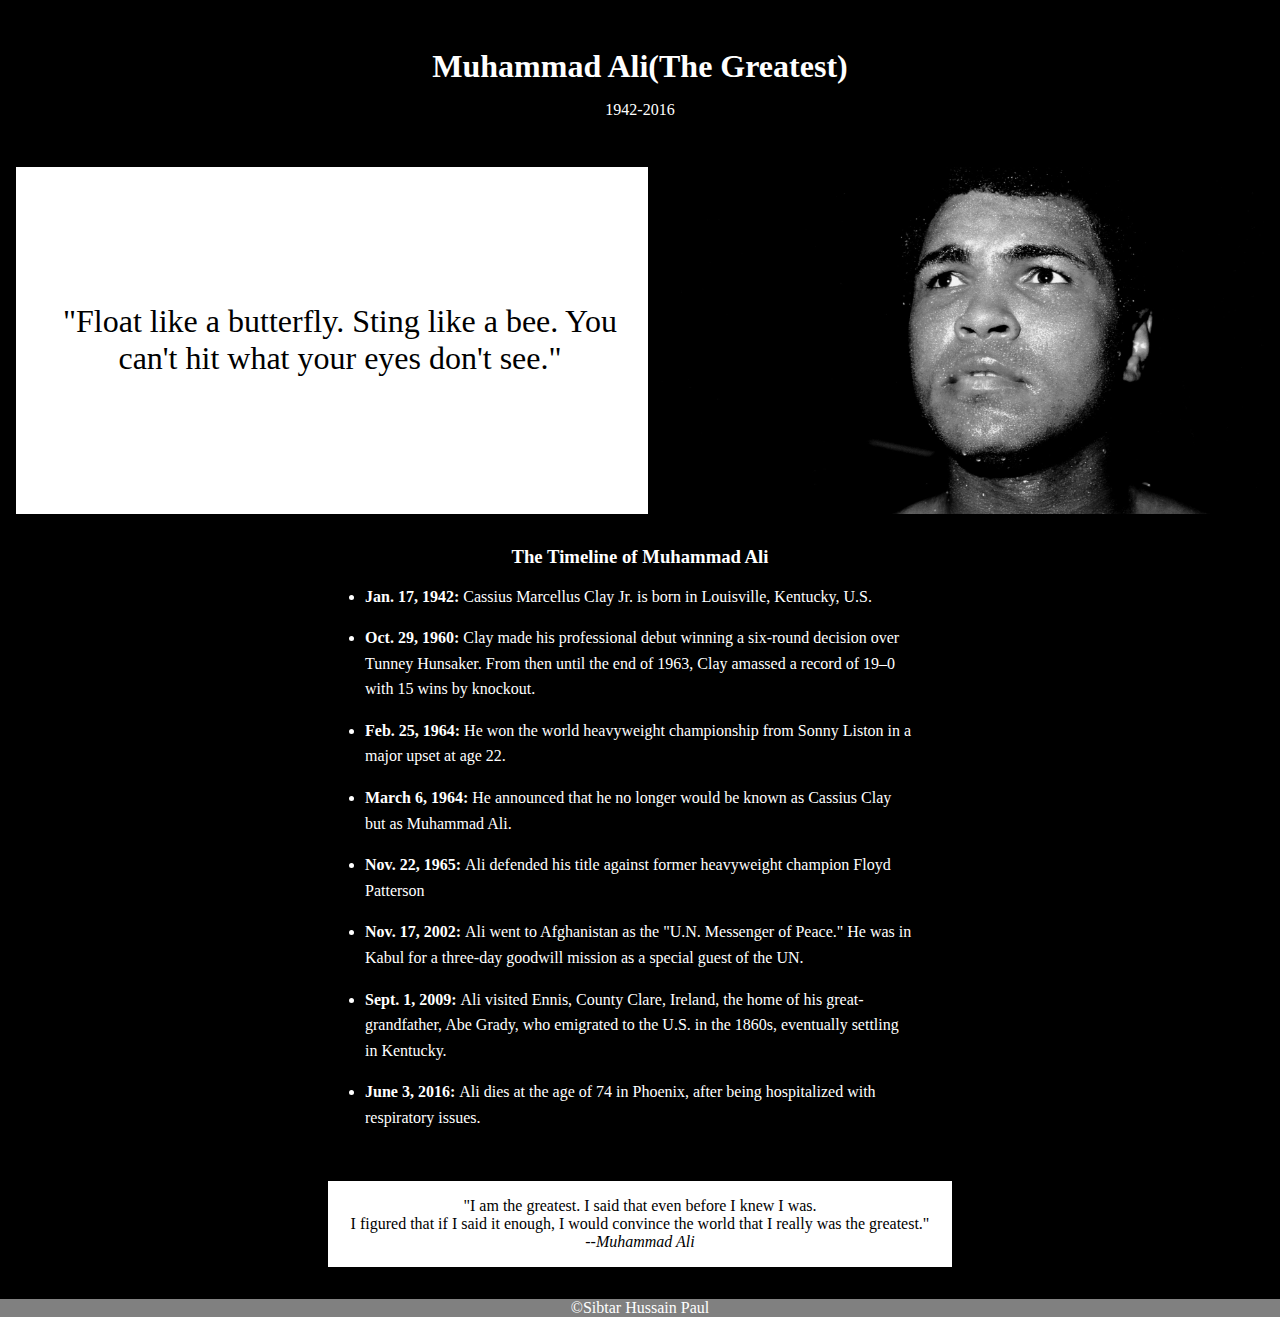
<file: index.html>
<!DOCTYPE html>
<html lang="en">

<head>
    <meta charset="UTF-8">
    <meta http-equiv="X-UA-Compatible" content="IE=edge">
    <meta name="viewport" content="width=device-width, initial-scale=1.0">
    <title>Muhammad Ali Tribute Page</title>
    <link rel="stylesheet" href="tribute_page.css">
</head>

<body>
    <header class="header">
        <h1 class="title">Muhammad Ali(The Greatest)</h1>
        <p class="description">1942-2016</p>
    </header>
    <section class="tribute">
        <blockquote>
            "Float like a butterfly. Sting like a bee. You can't hit what your eyes don't see."
        </blockquote>
        <img src="./muhammad ali.jpg" alt="Muhammad Ali Image">
    </section>
    <section class="tribute-info">
        <h3>The Timeline of Muhammad Ali</h3>
        <ul>
            <li><strong>Jan. 17, 1942: </strong> Cassius Marcellus Clay Jr. is born in Louisville, Kentucky, U.S.</li>
            <li><strong>Oct. 29, 1960: </strong> Clay made his professional debut winning a six-round decision over
                Tunney Hunsaker. From then until the end of 1963, Clay amassed a record of 19–0 with 15 wins by
                knockout.</li>
            <li><strong>Feb. 25, 1964: </strong> He won the world heavyweight championship from Sonny Liston in a major
                upset at age 22.</li>
            <li><strong>March 6, 1964: </strong> He announced that he no longer would be known as Cassius Clay but as
                Muhammad
                Ali.</li>
            <li><strong> Nov. 22, 1965: </strong> Ali defended his title against former heavyweight champion Floyd
                Patterson
            </li>
            <li><strong>Nov. 17, 2002: </strong> Ali went to Afghanistan as the "U.N. Messenger of Peace." He was in
                Kabul for a
                three-day goodwill mission as a special guest of the UN.</li>
            <li><strong> Sept. 1, 2009: </strong> Ali visited Ennis, County Clare, Ireland, the home of his
                great-grandfather,
                Abe Grady, who emigrated to the U.S. in the 1860s, eventually settling in Kentucky.</li>
            <li><strong>June 3, 2016: </strong> Ali dies at the age of 74 in Phoenix, after being hospitalized with
                respiratory
                issues.</li>
        </ul>
        <blockquote>
            <p> "I am the greatest. I said that even before I knew I was.<br> I figured that if I said it enough, I
                would
                convince the world that I really was the greatest."</p>
            <cite>--Muhammad Ali</cite>
        </blockquote>
    </section>
    <footer>
        <p>&copy;Sibtar Hussain Paul</p>
    </footer>
</body>

</html>
</file>
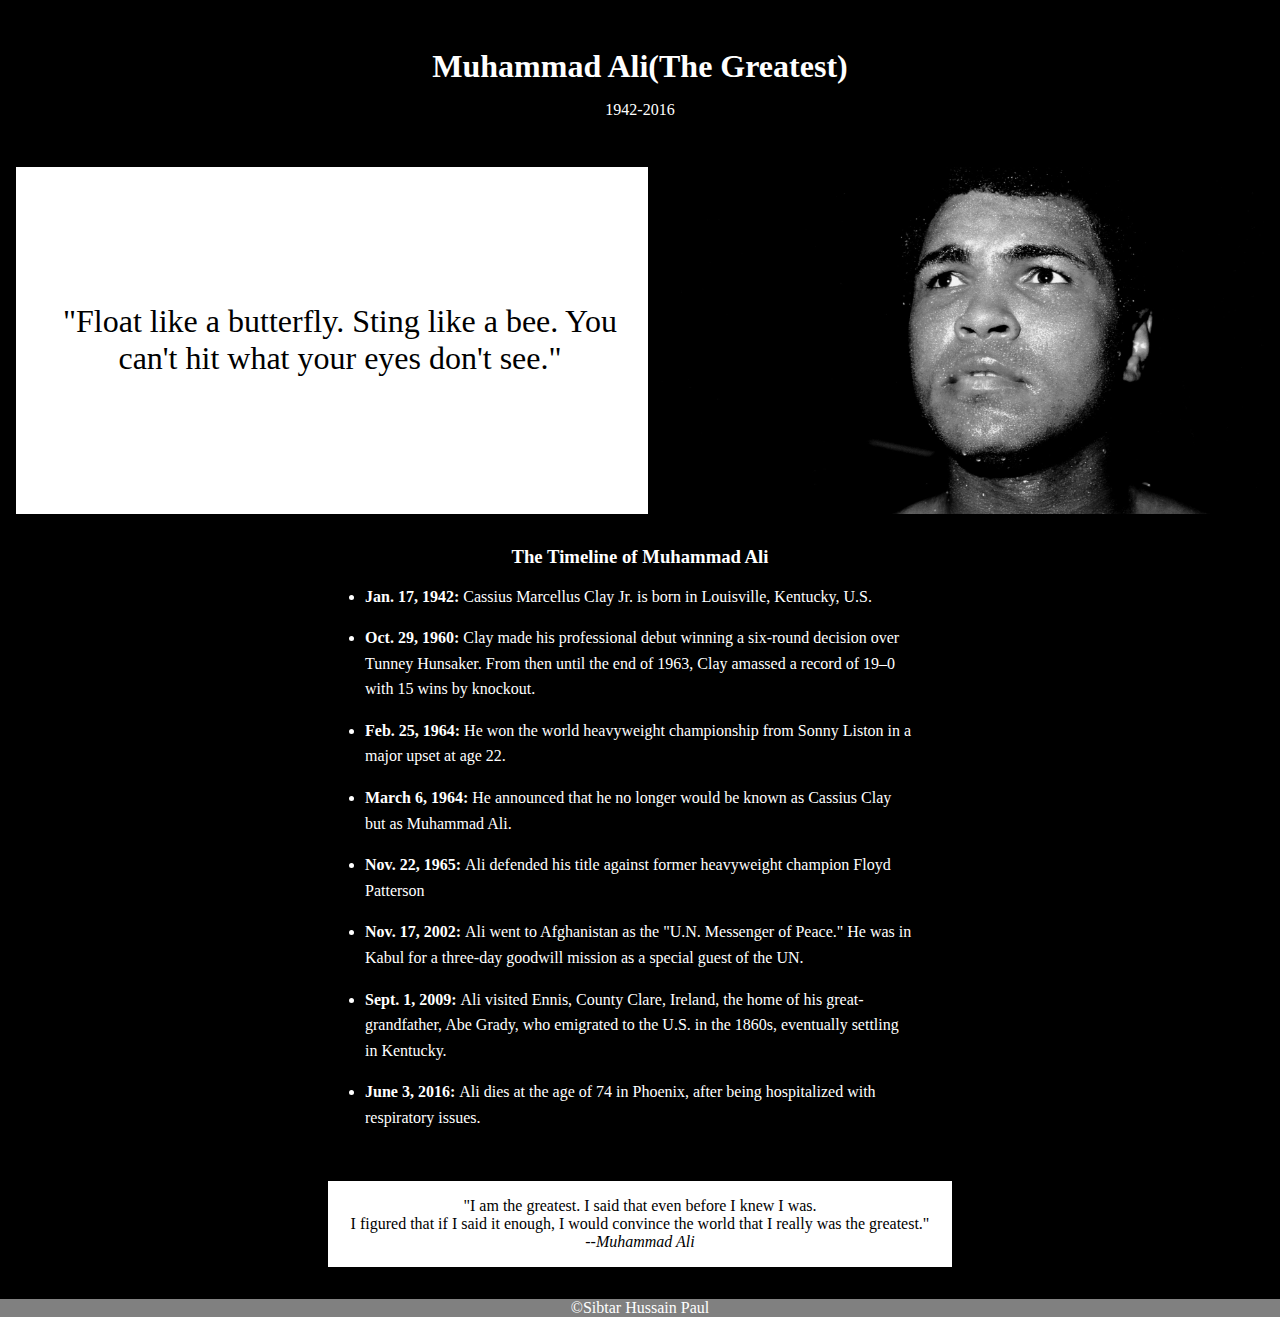
<file: tribute_page.html>
<!DOCTYPE html>
<html lang="en">

<head>
    <meta charset="UTF-8">
    <meta http-equiv="X-UA-Compatible" content="IE=edge">
    <meta name="viewport" content="width=device-width, initial-scale=1.0">
    <title>Muhammad Ali Tribute Page</title>
    <link rel="stylesheet" href="tribute_page.css">
</head>

<body>
    <header class="header">
        <h1 class="title">Muhammad Ali(The Greatest)</h1>
        <p class="description">1942-2016</p>
    </header>
    <section class="tribute">
        <blockquote>
            "Float like a butterfly. Sting like a bee. You can't hit what your eyes don't see."
        </blockquote>
        <img src="./muhammad ali.jpg" alt="Muhammad Ali Image">
    </section>
    <section class="tribute-info">
        <h3>The Timeline of Muhammad Ali</h3>
        <ul>
            <li><strong>Jan. 17, 1942: </strong> Cassius Marcellus Clay Jr. is born in Louisville, Kentucky, U.S.</li>
            <li><strong>Oct. 29, 1960: </strong> Clay made his professional debut winning a six-round decision over
                Tunney Hunsaker. From then until the end of 1963, Clay amassed a record of 19–0 with 15 wins by
                knockout.</li>
            <li><strong>Feb. 25, 1964: </strong> He won the world heavyweight championship from Sonny Liston in a major
                upset at age 22.</li>
            <li><strong>March 6, 1964: </strong> He announced that he no longer would be known as Cassius Clay but as
                Muhammad
                Ali.</li>
            <li><strong> Nov. 22, 1965: </strong> Ali defended his title against former heavyweight champion Floyd
                Patterson
            </li>
            <li><strong>Nov. 17, 2002: </strong> Ali went to Afghanistan as the "U.N. Messenger of Peace." He was in
                Kabul for a
                three-day goodwill mission as a special guest of the UN.</li>
            <li><strong> Sept. 1, 2009: </strong> Ali visited Ennis, County Clare, Ireland, the home of his
                great-grandfather,
                Abe Grady, who emigrated to the U.S. in the 1860s, eventually settling in Kentucky.</li>
            <li><strong>June 3, 2016: </strong> Ali dies at the age of 74 in Phoenix, after being hospitalized with
                respiratory
                issues.</li>
        </ul>
        <blockquote>
            <p> "I am the greatest. I said that even before I knew I was.<br> I figured that if I said it enough, I
                would
                convince the world that I really was the greatest."</p>
            <cite>--Muhammad Ali</cite>
        </blockquote>
    </section>
    <footer>
        <p>&copy;Sibtar Hussain Paul</p>
    </footer>
</body>

</html>
</file>
<file: tribute_page.css>
* {
    margin: 0px;
    padding: 0px;
    box-sizing: border-box;
}

body {
    font-family: 'Cinzel', serif;
    color: white;
    background-color: black;
}

.container {
    max-width: 90rem;
    margin: 2rem auto;
    padding: 0px 2rem;
}

.header {
    padding: 2rem;
    margin: 1rem 0px;
    text-align: center;
}

.header>.title {
    margin-bottom: 1rem;
}

.tribute {
    display: grid;
    grid-template-columns: 1fr 1fr;
    max-width: 78rem;
    margin: 0px auto;
    background: white;
    color: black;
    align-items: center;
    padding: 0px 0px 0px 1rem;
}

.tribute blockquote {
    text-align: center;
    font-size: 2rem;
}

@media(max-width:900px) {
    .tribute blockquote {
        font-size: 1rem;
    }
}

.tribute img {
    max-width: 100%;
}

.tribute-info {
    margin: 2rem auto;
    padding: 0px 0.5rem;
    max-width: 40rem;
}

h3 {
    text-align: center;

}

ul {
    max-width: 550px;
    margin: 0 auto 50px auto;
    text-align: left;
    line-height: 1.6;
}

li {
    margin: 16px 0;
}

.tribute-info blockquote {
    text-align: center;
    font-family: 'Cinzel', serif;
    color: black;
    background: white;
    font-size: 1rem;
    padding-top: 1rem;
    padding-bottom: 1rem;
}

footer {
    text-align: center;
    background: grey;
}
</file>
